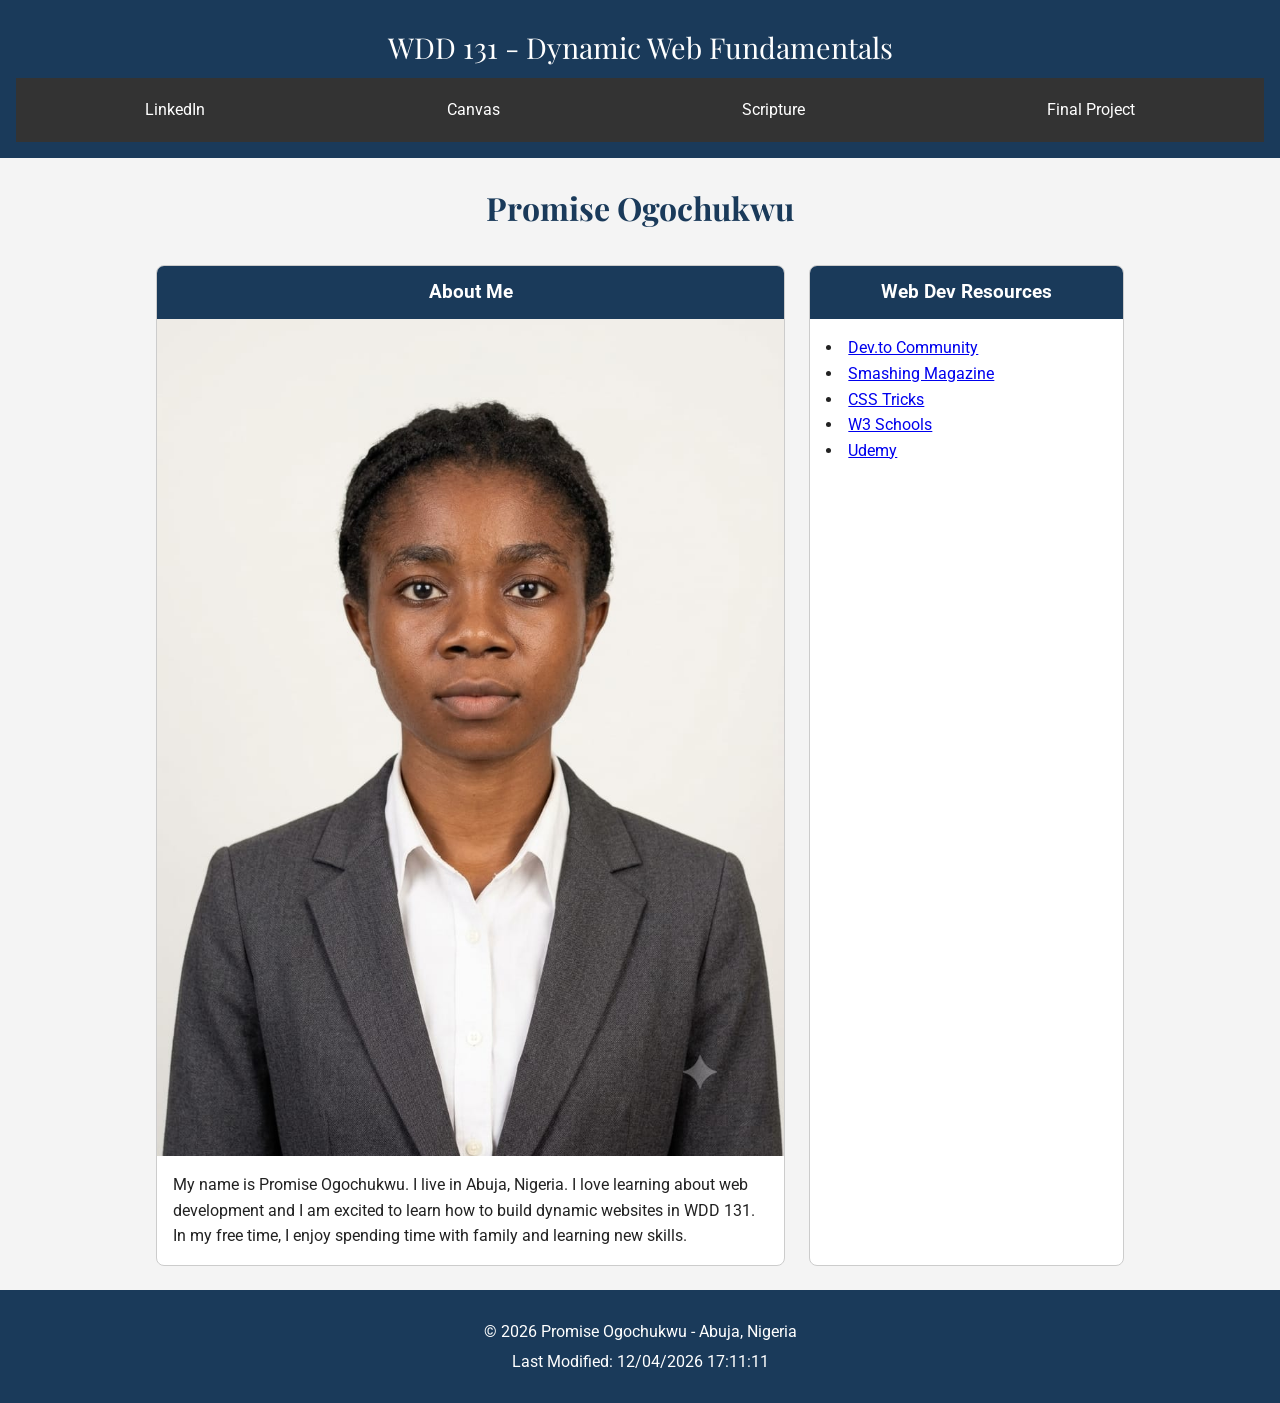
<file: index.html>
<!DOCTYPE html>
<html lang="en">
<head>
    <meta charset="UTF-8">
    <meta name="viewport" content="width=device-width, initial-scale=1.0">
    <title>WDD 131 - Dynamic Web Fundamentals - Promise Ogochukwu</title>
    <meta name="description" content="WDD 131 - Dynamic Web Fundamentals - Promise Ogochukwu - Home page with about me and web development resources">
    <meta name="author" content="Promise Ogochukwu">
    <link rel="stylesheet" href="styles/base.css">
    <script src="scripts/getdates.js" defer></script>
</head>
<body>
    <header>
        <span id="course-title">WDD 131 - Dynamic Web Fundamentals</span>
        <nav>
            <a href="https://www.linkedin.com/">LinkedIn</a>
            <a href="https://byupw.instructure.com/">Canvas</a>
            <a href="https://www.churchofjesuschrist.org/study/scriptures/bofm/1-ne/3?lang=eng&id=p7#p7">Scripture</a>
            <a href="#">Final Project</a>
        </nav>
    </header>
    <main>
        <h1>Promise Ogochukwu</h1>
        <section class="card">
            <h2>About Me</h2>
            <img src="images/profile.jpeg" alt="Photo of Promise Ogochukwu" width="200" height="200">
            <p>My name is Promise Ogochukwu. I live in Abuja, Nigeria. I love learning about web development and I am excited to learn how to build dynamic websites in WDD 131. In my free time, I enjoy spending time with family and learning new skills.</p>
        </section>
        <section class="card">
            <h2>Web Dev Resources</h2>
            <ul>
                <li><a href="https://dev.to/">Dev.to Community</a></li>
                <li><a href="https://www.smashingmagazine.com/">Smashing Magazine</a></li>
                <li><a href="https://css-tricks.com/">CSS Tricks</a></li>
                <li><a href="https://www.w3schools.com/">W3 Schools</a></li>
                <li><a href="https://www.udemy.com/">Udemy</a></li>
            </ul>
        </section>
    </main>
    <footer>
        <p>&copy; <span id="currentyear"></span> Promise Ogochukwu - Abuja, Nigeria</p>
        <p id="lastModified"></p>
    </footer>
</body>
</html>
</file>
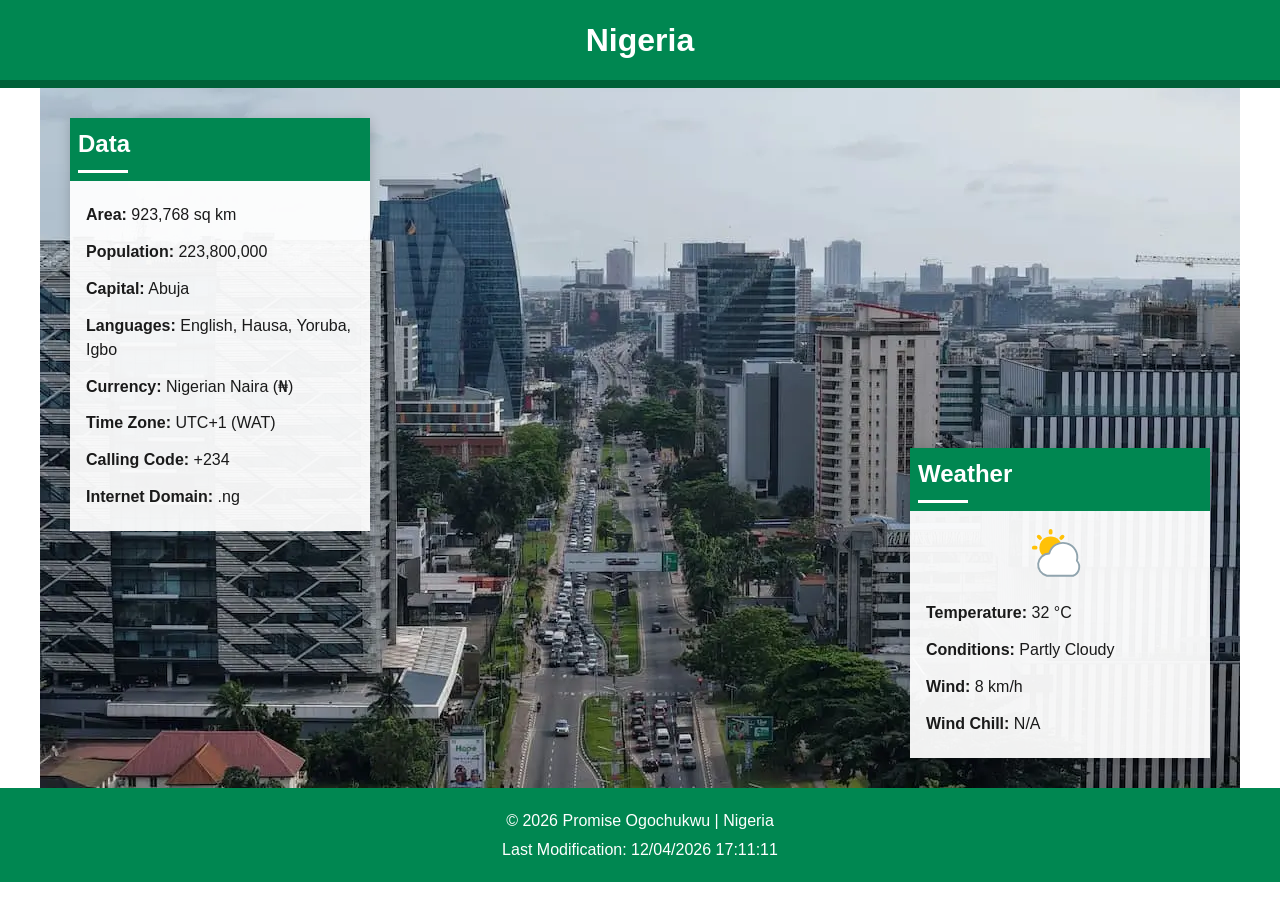
<file: place.html>
<!DOCTYPE html>
<html lang="en">

<head>
    <meta charset="UTF-8">
    <meta name="viewport" content="width=device-width, initial-scale=1.0">
    <meta name="description"
        content="Explore Nigeria's country information, including its population, capital, languages, and weather conditions.">
    <meta name="author" content="Promise Ogochukwu">

    <title>Nigeria | WDD 131</title>

    <link rel="stylesheet" href="styles/place.css">
    <script src="scripts/place.js" defer></script>
</head>

<body>
    <header>
        <h1>Nigeria</h1>
    </header>

    <main>
        <picture class="hero">
            <source srcset="images/nigeria-large.webp" media="(min-width: 1000px)">
            <source srcset="images/nigeria-medium.webp" media="(min-width: 550px)">
            <img src="images/nigeria-small.webp" alt="Lagos city skyline in Nigeria" width="600" height="400">
        </picture>

        <section class="data">
            <h2>Data</h2>
            <ul>
                <li><span class="label">Area:</span> 923,768 sq km</li>
                <li><span class="label">Population:</span> 223,800,000</li>
                <li><span class="label">Capital:</span> Abuja</li>
                <li><span class="label">Languages:</span> English, Hausa, Yoruba, Igbo</li>
                <li><span class="label">Currency:</span> Nigerian Naira (₦)</li>
                <li><span class="label">Time Zone:</span> UTC+1 (WAT)</li>
                <li><span class="label">Calling Code:</span> +234</li>
                <li><span class="label">Internet Domain:</span> .ng</li>
            </ul>
        </section>

        <section class="weather">
            <h2>Weather</h2>

            <!-- Inline SVG weather icon - partly cloudy -->
            <svg class="weather-icon" viewBox="0 0 64 64" width="60" height="60" role="img" aria-label="Partly cloudy">
                <circle cx="22" cy="22" r="12" fill="#FFC107" />
                <g fill="#FFC107">
                    <rect x="20" y="2" width="4" height="6" rx="2" />
                    <rect x="20" y="36" width="4" height="6" rx="2" />
                    <rect x="2" y="20" width="6" height="4" rx="2" />
                    <rect x="36" y="20" width="6" height="4" rx="2" />
                    <rect x="8" y="8" width="4" height="6" rx="2" transform="rotate(-45 10 11)" />
                    <rect x="32" y="8" width="4" height="6" rx="2" transform="rotate(45 34 11)" />
                </g>
                <path d="M18 52 a12 12 0 0 1 2.5 -23.7 A15 15 0 0 1 50 36 a10 10 0 0 1 -4 16 Z" fill="#ffffff"
                    stroke="#90A4AE" stroke-width="2" stroke-linejoin="round" />
            </svg>

            <ul>
                <li><span class="label">Temperature:</span> <span id="temperature">32 °C</span></li>
                <li><span class="label">Conditions:</span> Partly Cloudy</li>
                <li><span class="label">Wind:</span> <span id="windspeed">8 km/h</span></li>
                <li><span class="label">Wind Chill:</span> <span id="windchill">N/A</span></li>
            </ul>
        </section>
    </main>

    <footer>
        <p>&copy; <span id="currentyear"></span> Promise Ogochukwu | Nigeria</p>
        <p id="lastModified"></p>
    </footer>
</body>

</html>
</file>
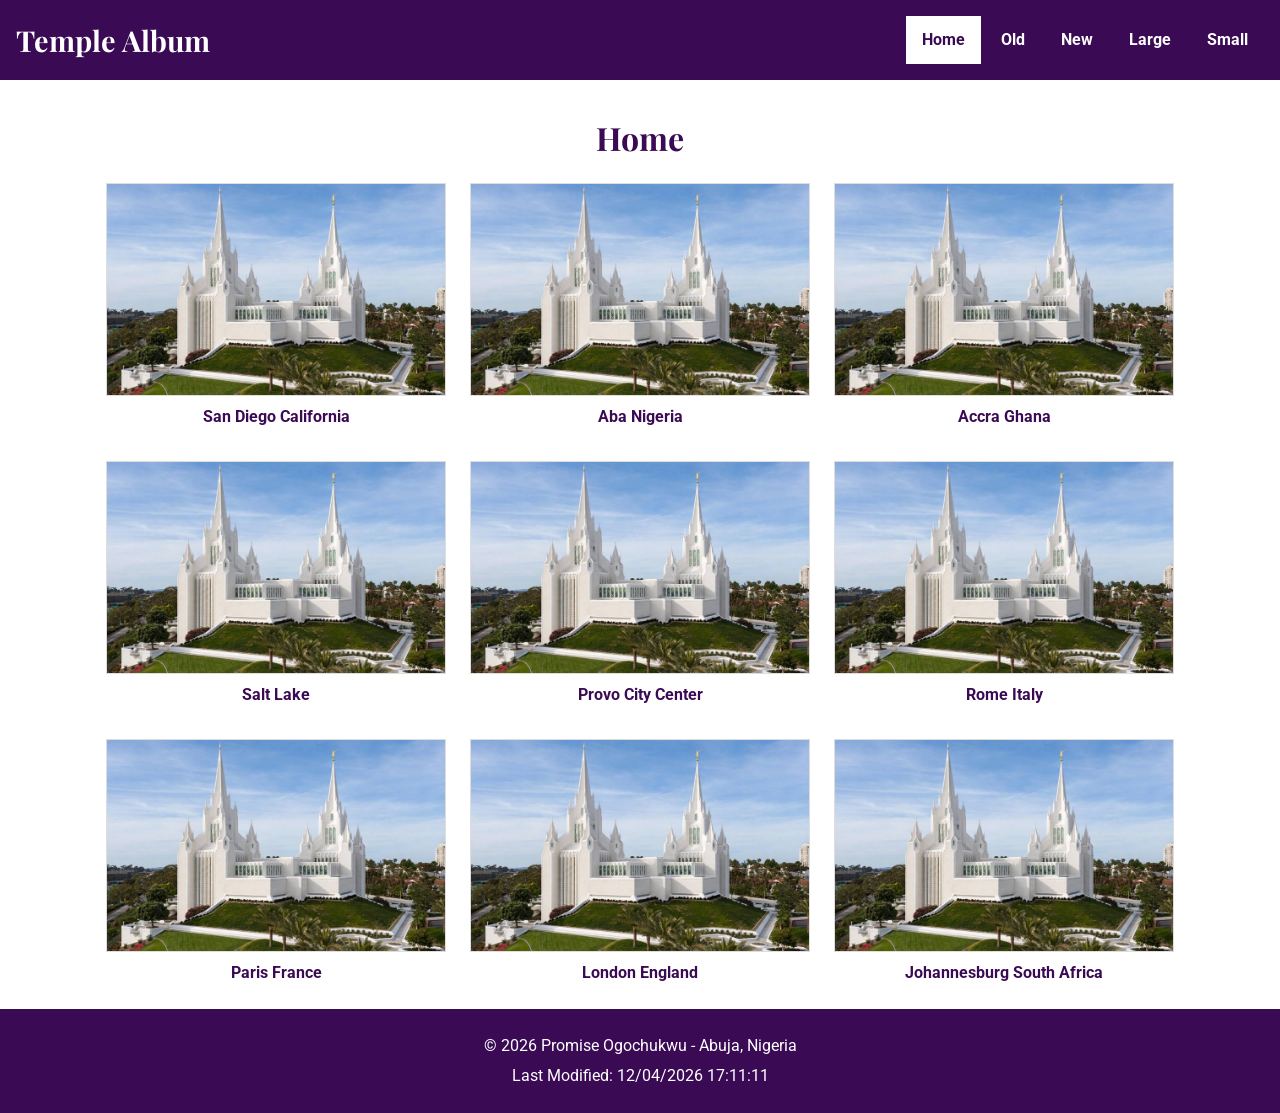
<file: temples.html>
<!DOCTYPE html>
<html lang="en">
<head>
<meta charset="UTF-8">
<meta name="viewport" content="width=device-width, initial-scale=1.0">
<title>Temple Album - Promise Ogochukwu</title>
<meta name="description" content="WDD 131 - Temple Album page by Promise Ogochukwu with responsive temple pictures, hamburger navigation, and dynamic footer.">
<meta name="author" content="Promise Ogochukwu">
<link rel="preconnect" href="https://fonts.googleapis.com">
<link rel="preconnect" href="https://fonts.gstatic.com" crossorigin>
<link href="https://fonts.googleapis.com/css2?family=Playfair+Display:wght@700&family=Roboto:wght@400;700&display=swap" rel="stylesheet">
<link rel="stylesheet" href="styles/temples.css">
<link rel="stylesheet" href="styles/temples-large.css">
<script src="scripts/temples.js" defer></script>
</head>
<body>
<header>
<span class="site-title">Temple Album</span>
<button id="menu" aria-label="Toggle navigation menu" aria-expanded="false" aria-controls="primary-nav"></button>
<nav id="primary-nav"><a href="#" class="active">Home</a><a href="#">Old</a><a href="#">New</a><a href="#">Large</a><a href="#">Small</a></nav>
</header>
<main>
<h1>Home</h1>
<div class="album">
<figure><img src="images/temple.jpg" alt="San Diego California Temple" width="400" height="250" loading="lazy"><figcaption>San Diego California</figcaption></figure>
<figure><img src="images/temple.jpg" alt="Aba Nigeria Temple" width="400" height="250" loading="lazy"><figcaption>Aba Nigeria</figcaption></figure>
<figure><img src="images/temple.jpg" alt="Accra Ghana Temple" width="400" height="250" loading="lazy"><figcaption>Accra Ghana</figcaption></figure>
<figure><img src="images/temple.jpg" alt="Salt Lake Temple" width="400" height="250" loading="lazy"><figcaption>Salt Lake</figcaption></figure>
<figure><img src="images/temple.jpg" alt="Provo City Center Temple" width="400" height="250" loading="lazy"><figcaption>Provo City Center</figcaption></figure>
<figure><img src="images/temple.jpg" alt="Rome Italy Temple" width="400" height="250" loading="lazy"><figcaption>Rome Italy</figcaption></figure>
<figure><img src="images/temple.jpg" alt="Paris France Temple" width="400" height="250" loading="lazy"><figcaption>Paris France</figcaption></figure>
<figure><img src="images/temple.jpg" alt="London England Temple" width="400" height="250" loading="lazy"><figcaption>London England</figcaption></figure>
<figure><img src="images/temple.jpg" alt="Johannesburg South Africa Temple" width="400" height="250" loading="lazy"><figcaption>Johannesburg South Africa</figcaption></figure>
</div>
</main>
<footer>
<p>&copy; <span id="currentyear"></span> Promise Ogochukwu - Abuja, Nigeria</p>
<p id="lastModified"></p>
</footer>
</body>
</html>
</file>
<file: styles/base.css>
@import url('https://fonts.googleapis.com/css2?family=Roboto:wght@400;700&family=Playfair+Display:wght@700&display=swap');

* {
    margin: 0;
    padding: 0;
    box-sizing: border-box;
}

body {
    font-family: 'Roboto', sans-serif;
    background-color: #f4f4f4;
    color: #222;
    line-height: 1.6;
}

header {
    background-color: #1a3a5a;
    color: white;
    text-align: center;
    padding: 1rem;
}

#course-title {
    display: block;
    font-family: 'Playfair Display', serif;
    font-size: 1.8rem;
    padding: 0.5rem;
}

nav {
    display: flex;
    justify-content: space-around;
    background-color: #333;
    padding: 0.5rem;
}

nav a {
    color: white;
    text-decoration: none;
    padding: 0.7rem 1rem;
    display: block;
}

nav a:hover {
    background-color: #ffcc00;
    color: #000;
    text-decoration: underline;
}

main {
    max-width: 1000px;
    margin: 1.5rem auto;
    padding: 0 1rem;
    display: grid;
    grid-template-columns: 2fr 1fr;
    gap: 1.5rem;
}

main h1 {
    grid-column: 1 / -1;
    text-align: center;
    font-family: 'Playfair Display', serif;
    color: #1a3a5a;
    margin-bottom: 0.5rem;
}

.card {
    background-color: white;
    border: 1px solid #ccc;
    border-radius: 8px;
    overflow: hidden;
}

.card h2 {
    background-color: #1a3a5a;
    color: white;
    text-align: center;
    padding: 0.7rem;
    font-size: 1.2rem;
}

.card p, .card ul {
    padding: 1rem;
}

.card img {
    width: 100%;
    height: auto;
    display: block;
}

.card ul {
    list-style-position: inside;
}

footer {
    background-color: #1a3a5a;
    color: white;
    text-align: center;
    padding: 1.5rem;
}

footer p {
    margin: 0.3rem;
}
</file>
<file: styles/place.css>
:root {
    --green: #008751;
    --dark-green: #006038;
    --white: #ffffff;
    --light-gray: #f2f2f2;
    --text: #1a1a1a;
}

* {
    box-sizing: border-box;
}

body {
    margin: 0;
    font-family: Arial, Helvetica, sans-serif;
    color: var(--text);
    background: var(--white);
    line-height: 1.5;
}

header {
    background: var(--green);
    color: var(--white);
    text-align: center;
    padding: 1rem;
    border-bottom: 8px solid var(--dark-green);
}

header h1 {
    margin: 0;
    font-size: 2rem;
}

main {
    max-width: 1200px;
    margin: 0 auto;
}

.hero img {
    display: block;
    width: 100%;
    height: auto;
}

.data,
.weather {
    background: var(--light-gray);
    padding: 1rem;
    text-align: center;
    border-bottom: 1px solid #ccc;
}

.data h2,
.weather h2 {
    color: var(--dark-green);
    margin-top: 0;
}

.data ul,
.weather ul {
    list-style: none;
    padding: 0;
    margin: 0;
}

.data li,
.weather li {
    padding: 0.4rem 0;
}

.label {
    font-weight: bold;
}

.weather-icon {
    display: block;
    width: 60px;
    height: 60px;
    margin: 0 auto 0.5rem;
}

footer {
    background: var(--green);
    color: var(--white);
    text-align: center;
    padding: 1rem;
}

footer p {
    margin: 0.3rem;
}

/* ::after pseudo-element */
.data h2::after,
.weather h2::after {
    content: "";
    display: block;
    width: 50px;
    height: 3px;
    background-color: var(--green);
    margin: 0.5rem auto 0;
}

/* Wider screens */
@media (min-width: 1000px) {
    main {
        position: relative;
    }

    .hero img {
        width: 100%;
        min-height: 550px;
        max-height: 700px;
        object-fit: cover;
    }

    .data,
    .weather {
        position: absolute;
        background: rgba(255, 255, 255, 0.94);
        width: 300px;
        text-align: left;
        border: none;
        box-shadow: 0 2px 12px rgba(0, 0, 0, 0.2);
    }

    .data {
        top: 30px;
        left: 30px;
    }

    .weather {
        bottom: 30px;
        right: 30px;
    }

    .data h2,
    .weather h2 {
        background: var(--green);
        color: var(--white);
        padding: 0.5rem;
        margin: -1rem -1rem 1rem;
    }

    .weather-icon {
        display: block;
        width: 60px;
        height: 60px;
        margin: 0 auto 0.5rem;
    }

    .data h2::after,
    .weather h2::after {
        background-color: var(--white);
        margin-left: 0;
    }

}
</file>
<file: styles/temples.css>
*{margin:0;padding:0;box-sizing:border-box}
body{font-family:'Roboto',Arial,sans-serif;background:#fff;color:#1a1a1a;line-height:1.6}
header{background:#3b0a54;color:#fff;padding:1rem;display:flex;flex-wrap:wrap;align-items:center;justify-content:space-between;gap:.5rem}
.site-title{font-family:'Playfair Display',Georgia,serif;font-size:1.8rem;font-weight:700}
#menu{font-size:2rem;background:none;border:0;color:#fff;cursor:pointer;line-height:1;padding:.25rem .5rem}
#menu::before{content:"\2630"}
#menu.open::before{content:"\00D7"}
nav{display:none;flex-direction:column;width:100%;background:#2a053d}
nav.open{display:flex}
nav a{color:#fff;text-decoration:none;text-align:center;padding:.9rem;font-weight:700}
nav a:hover,nav a:focus{background:#fff;color:#3b0a54;text-decoration:underline;outline:3px solid #ffd700;outline-offset:-3px}
nav a.active{background:#fff;color:#3b0a54}
main{max-width:800px;margin:0 auto;padding:1rem}
h1{text-align:center;font-family:'Playfair Display',Georgia,serif;color:#3b0a54;margin:1rem 0 1.25rem;font-size:2rem}
.album{display:grid;grid-template-columns:1fr;gap:1.5rem}
figure{text-align:center}
figure img{width:100%;height:auto;aspect-ratio:8/5;object-fit:cover;display:block;border:1px solid #ddd}
figcaption{color:#3b0a54;font-weight:700;padding:.5rem 0}
footer{background:#3b0a54;color:#fff;text-align:center;padding:1.25rem}
footer p{margin:.25rem}
</file>
<file: styles/temples-large.css>
@media screen and (min-width:640px){
#menu{display:none}
header{flex-wrap:nowrap}
nav{display:flex;flex-direction:row;justify-content:flex-end;gap:.25rem;width:auto;background:transparent}
nav a{padding:.7rem 1rem}
.album{grid-template-columns:repeat(3,1fr)}
main{max-width:1100px}
}
</file>
